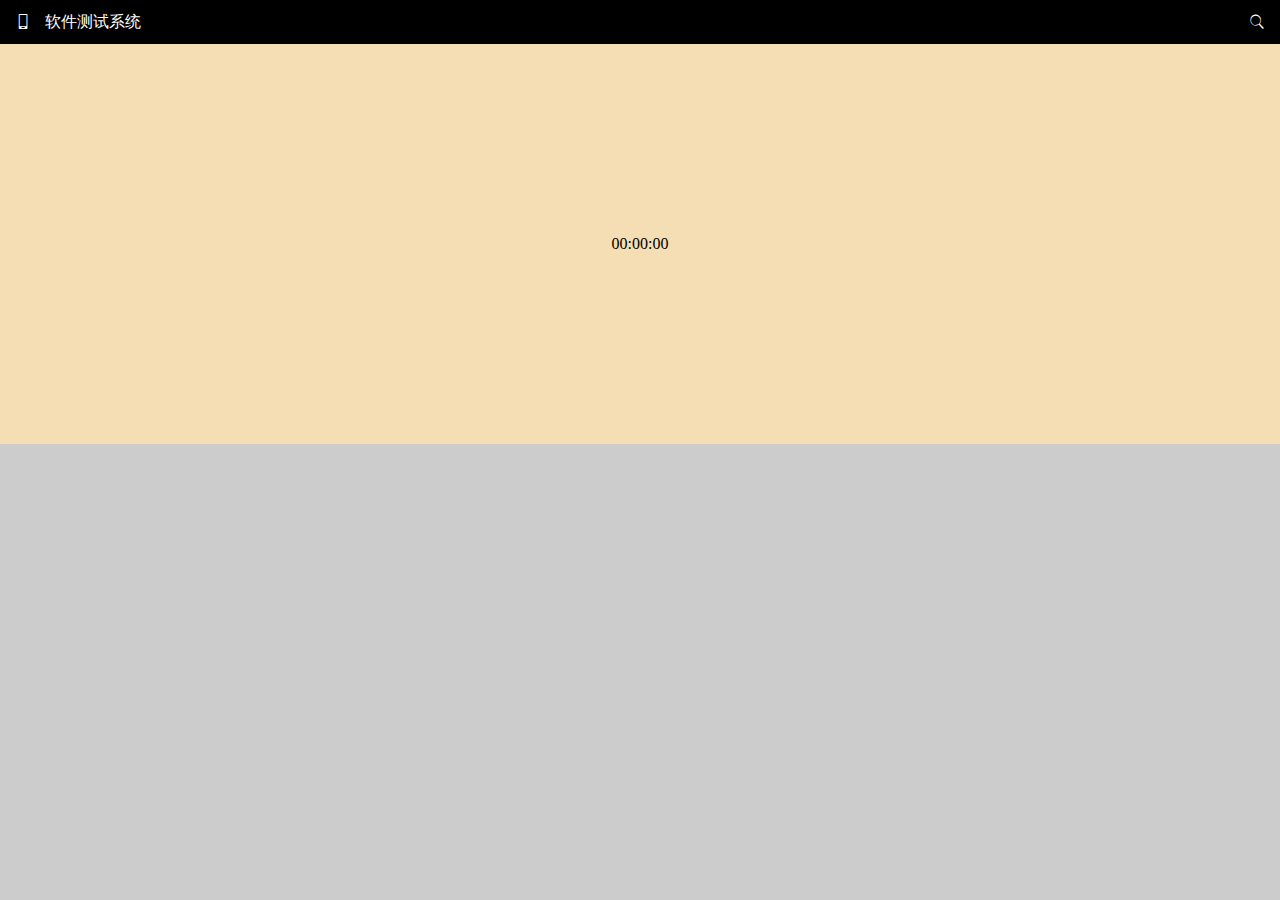
<file: index.html>
<!doctype html>
<html lang="en">
<head>
    <meta charset="UTF-8">
    <title>Document</title>
    <meta name="viewport"
          content="width=device-width, user-scalable=no, initial-scale=1.0, maximum-scale=1.0, minimum-scale=1.0">
    <link rel="stylesheet" href="css/reset.css">
    <link rel="stylesheet" href="iconfont/iconfont.css">
    <link rel="stylesheet" href="css/style.css">
</head>
<body>
<div class="container">
    <header>
        <i  class="iconfont icon-shouji i1"></i>
        <i class="iconfont icon-search i2"></i>
        <span>软件测试系统</span>
    </header>
    <section>
        <div class="clock">
            00:00:00
        </div>
    </section>
</div>
</body>
</html>
</file>
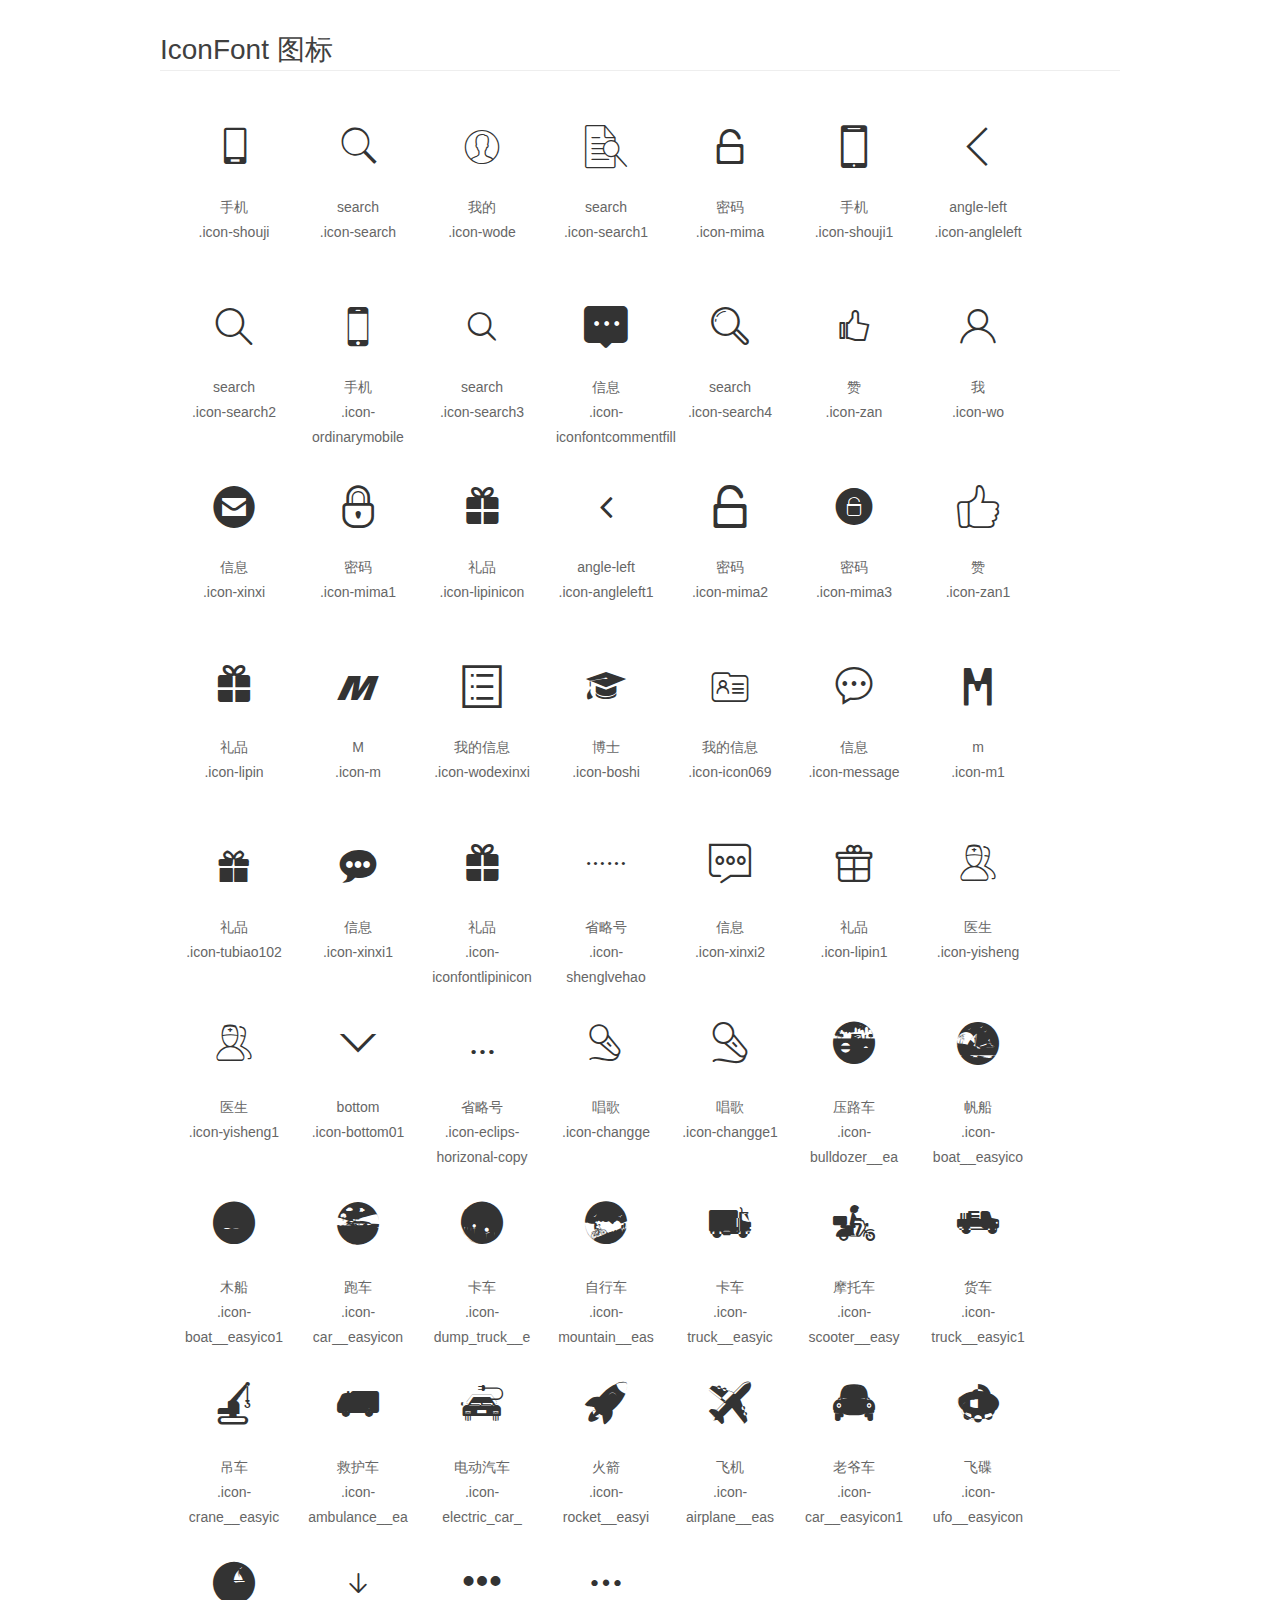
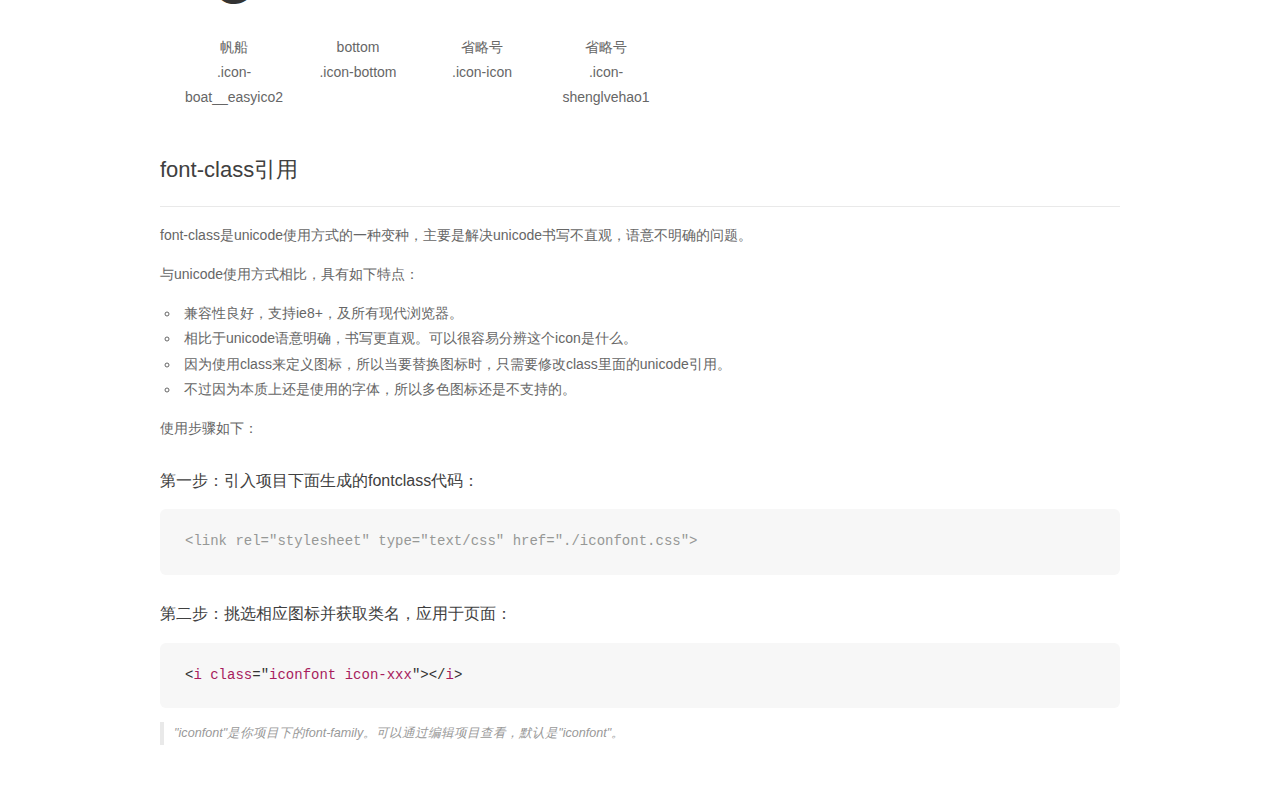
<file: iconfont/demo_fontclass.html>
<!DOCTYPE html>
<html>
<head>
    <meta charset="utf-8"/>
    <title>IconFont</title>
    <link rel="stylesheet" href="demo.css">
    <link rel="stylesheet" href="iconfont.css">
</head>
<body>
    <div class="main markdown">
        <h1>IconFont 图标</h1>
        <ul class="icon_lists clear">
            
                <li>
                <i class="icon iconfont icon-shouji"></i>
                    <div class="name">手机</div>
                    <div class="fontclass">.icon-shouji</div>
                </li>
            
                <li>
                <i class="icon iconfont icon-search"></i>
                    <div class="name">search</div>
                    <div class="fontclass">.icon-search</div>
                </li>
            
                <li>
                <i class="icon iconfont icon-wode"></i>
                    <div class="name">我的</div>
                    <div class="fontclass">.icon-wode</div>
                </li>
            
                <li>
                <i class="icon iconfont icon-search1"></i>
                    <div class="name">search</div>
                    <div class="fontclass">.icon-search1</div>
                </li>
            
                <li>
                <i class="icon iconfont icon-mima"></i>
                    <div class="name">密码</div>
                    <div class="fontclass">.icon-mima</div>
                </li>
            
                <li>
                <i class="icon iconfont icon-shouji1"></i>
                    <div class="name">手机</div>
                    <div class="fontclass">.icon-shouji1</div>
                </li>
            
                <li>
                <i class="icon iconfont icon-angleleft"></i>
                    <div class="name">angle-left</div>
                    <div class="fontclass">.icon-angleleft</div>
                </li>
            
                <li>
                <i class="icon iconfont icon-search2"></i>
                    <div class="name">search</div>
                    <div class="fontclass">.icon-search2</div>
                </li>
            
                <li>
                <i class="icon iconfont icon-ordinarymobile"></i>
                    <div class="name">手机</div>
                    <div class="fontclass">.icon-ordinarymobile</div>
                </li>
            
                <li>
                <i class="icon iconfont icon-search3"></i>
                    <div class="name">search</div>
                    <div class="fontclass">.icon-search3</div>
                </li>
            
                <li>
                <i class="icon iconfont icon-iconfontcommentfill"></i>
                    <div class="name">信息</div>
                    <div class="fontclass">.icon-iconfontcommentfill</div>
                </li>
            
                <li>
                <i class="icon iconfont icon-search4"></i>
                    <div class="name">search</div>
                    <div class="fontclass">.icon-search4</div>
                </li>
            
                <li>
                <i class="icon iconfont icon-zan"></i>
                    <div class="name">赞</div>
                    <div class="fontclass">.icon-zan</div>
                </li>
            
                <li>
                <i class="icon iconfont icon-wo"></i>
                    <div class="name">我</div>
                    <div class="fontclass">.icon-wo</div>
                </li>
            
                <li>
                <i class="icon iconfont icon-xinxi"></i>
                    <div class="name">信息</div>
                    <div class="fontclass">.icon-xinxi</div>
                </li>
            
                <li>
                <i class="icon iconfont icon-mima1"></i>
                    <div class="name">密码</div>
                    <div class="fontclass">.icon-mima1</div>
                </li>
            
                <li>
                <i class="icon iconfont icon-lipinicon"></i>
                    <div class="name">礼品</div>
                    <div class="fontclass">.icon-lipinicon</div>
                </li>
            
                <li>
                <i class="icon iconfont icon-angleleft1"></i>
                    <div class="name">angle-left</div>
                    <div class="fontclass">.icon-angleleft1</div>
                </li>
            
                <li>
                <i class="icon iconfont icon-mima2"></i>
                    <div class="name">密码</div>
                    <div class="fontclass">.icon-mima2</div>
                </li>
            
                <li>
                <i class="icon iconfont icon-mima3"></i>
                    <div class="name">密码</div>
                    <div class="fontclass">.icon-mima3</div>
                </li>
            
                <li>
                <i class="icon iconfont icon-zan1"></i>
                    <div class="name">赞</div>
                    <div class="fontclass">.icon-zan1</div>
                </li>
            
                <li>
                <i class="icon iconfont icon-lipin"></i>
                    <div class="name">礼品</div>
                    <div class="fontclass">.icon-lipin</div>
                </li>
            
                <li>
                <i class="icon iconfont icon-m"></i>
                    <div class="name">M</div>
                    <div class="fontclass">.icon-m</div>
                </li>
            
                <li>
                <i class="icon iconfont icon-wodexinxi"></i>
                    <div class="name">我的信息</div>
                    <div class="fontclass">.icon-wodexinxi</div>
                </li>
            
                <li>
                <i class="icon iconfont icon-boshi"></i>
                    <div class="name">博士</div>
                    <div class="fontclass">.icon-boshi</div>
                </li>
            
                <li>
                <i class="icon iconfont icon-icon069"></i>
                    <div class="name">我的信息</div>
                    <div class="fontclass">.icon-icon069</div>
                </li>
            
                <li>
                <i class="icon iconfont icon-message"></i>
                    <div class="name">信息</div>
                    <div class="fontclass">.icon-message</div>
                </li>
            
                <li>
                <i class="icon iconfont icon-m1"></i>
                    <div class="name">m</div>
                    <div class="fontclass">.icon-m1</div>
                </li>
            
                <li>
                <i class="icon iconfont icon-tubiao102"></i>
                    <div class="name">礼品</div>
                    <div class="fontclass">.icon-tubiao102</div>
                </li>
            
                <li>
                <i class="icon iconfont icon-xinxi1"></i>
                    <div class="name">信息</div>
                    <div class="fontclass">.icon-xinxi1</div>
                </li>
            
                <li>
                <i class="icon iconfont icon-iconfontlipinicon"></i>
                    <div class="name">礼品</div>
                    <div class="fontclass">.icon-iconfontlipinicon</div>
                </li>
            
                <li>
                <i class="icon iconfont icon-shenglvehao"></i>
                    <div class="name">省略号</div>
                    <div class="fontclass">.icon-shenglvehao</div>
                </li>
            
                <li>
                <i class="icon iconfont icon-xinxi2"></i>
                    <div class="name">信息</div>
                    <div class="fontclass">.icon-xinxi2</div>
                </li>
            
                <li>
                <i class="icon iconfont icon-lipin1"></i>
                    <div class="name">礼品</div>
                    <div class="fontclass">.icon-lipin1</div>
                </li>
            
                <li>
                <i class="icon iconfont icon-yisheng"></i>
                    <div class="name">医生</div>
                    <div class="fontclass">.icon-yisheng</div>
                </li>
            
                <li>
                <i class="icon iconfont icon-yisheng1"></i>
                    <div class="name">医生</div>
                    <div class="fontclass">.icon-yisheng1</div>
                </li>
            
                <li>
                <i class="icon iconfont icon-bottom01"></i>
                    <div class="name">bottom</div>
                    <div class="fontclass">.icon-bottom01</div>
                </li>
            
                <li>
                <i class="icon iconfont icon-eclips-horizonal-copy"></i>
                    <div class="name">省略号</div>
                    <div class="fontclass">.icon-eclips-horizonal-copy</div>
                </li>
            
                <li>
                <i class="icon iconfont icon-changge"></i>
                    <div class="name"> 唱歌</div>
                    <div class="fontclass">.icon-changge</div>
                </li>
            
                <li>
                <i class="icon iconfont icon-changge1"></i>
                    <div class="name">唱歌</div>
                    <div class="fontclass">.icon-changge1</div>
                </li>
            
                <li>
                <i class="icon iconfont icon-bulldozer__ea"></i>
                    <div class="name">压路车</div>
                    <div class="fontclass">.icon-bulldozer__ea</div>
                </li>
            
                <li>
                <i class="icon iconfont icon-boat__easyico"></i>
                    <div class="name">帆船</div>
                    <div class="fontclass">.icon-boat__easyico</div>
                </li>
            
                <li>
                <i class="icon iconfont icon-boat__easyico1"></i>
                    <div class="name">木船</div>
                    <div class="fontclass">.icon-boat__easyico1</div>
                </li>
            
                <li>
                <i class="icon iconfont icon-car__easyicon"></i>
                    <div class="name">跑车</div>
                    <div class="fontclass">.icon-car__easyicon</div>
                </li>
            
                <li>
                <i class="icon iconfont icon-dump_truck__e"></i>
                    <div class="name">卡车</div>
                    <div class="fontclass">.icon-dump_truck__e</div>
                </li>
            
                <li>
                <i class="icon iconfont icon-mountain__eas"></i>
                    <div class="name">自行车</div>
                    <div class="fontclass">.icon-mountain__eas</div>
                </li>
            
                <li>
                <i class="icon iconfont icon-truck__easyic"></i>
                    <div class="name">卡车</div>
                    <div class="fontclass">.icon-truck__easyic</div>
                </li>
            
                <li>
                <i class="icon iconfont icon-scooter__easy"></i>
                    <div class="name">摩托车</div>
                    <div class="fontclass">.icon-scooter__easy</div>
                </li>
            
                <li>
                <i class="icon iconfont icon-truck__easyic1"></i>
                    <div class="name">货车</div>
                    <div class="fontclass">.icon-truck__easyic1</div>
                </li>
            
                <li>
                <i class="icon iconfont icon-crane__easyic"></i>
                    <div class="name">吊车</div>
                    <div class="fontclass">.icon-crane__easyic</div>
                </li>
            
                <li>
                <i class="icon iconfont icon-ambulance__ea"></i>
                    <div class="name">救护车</div>
                    <div class="fontclass">.icon-ambulance__ea</div>
                </li>
            
                <li>
                <i class="icon iconfont icon-electric_car_"></i>
                    <div class="name">电动汽车</div>
                    <div class="fontclass">.icon-electric_car_</div>
                </li>
            
                <li>
                <i class="icon iconfont icon-rocket__easyi"></i>
                    <div class="name">火箭</div>
                    <div class="fontclass">.icon-rocket__easyi</div>
                </li>
            
                <li>
                <i class="icon iconfont icon-airplane__eas"></i>
                    <div class="name">飞机</div>
                    <div class="fontclass">.icon-airplane__eas</div>
                </li>
            
                <li>
                <i class="icon iconfont icon-car__easyicon1"></i>
                    <div class="name">老爷车</div>
                    <div class="fontclass">.icon-car__easyicon1</div>
                </li>
            
                <li>
                <i class="icon iconfont icon-ufo__easyicon"></i>
                    <div class="name">飞碟</div>
                    <div class="fontclass">.icon-ufo__easyicon</div>
                </li>
            
                <li>
                <i class="icon iconfont icon-boat__easyico2"></i>
                    <div class="name">帆船</div>
                    <div class="fontclass">.icon-boat__easyico2</div>
                </li>
            
                <li>
                <i class="icon iconfont icon-bottom"></i>
                    <div class="name">bottom</div>
                    <div class="fontclass">.icon-bottom</div>
                </li>
            
                <li>
                <i class="icon iconfont icon-icon"></i>
                    <div class="name">省略号</div>
                    <div class="fontclass">.icon-icon</div>
                </li>
            
                <li>
                <i class="icon iconfont icon-shenglvehao1"></i>
                    <div class="name">省略号</div>
                    <div class="fontclass">.icon-shenglvehao1</div>
                </li>
            
        </ul>

        <h2 id="font-class-">font-class引用</h2>
        <hr>

        <p>font-class是unicode使用方式的一种变种，主要是解决unicode书写不直观，语意不明确的问题。</p>
        <p>与unicode使用方式相比，具有如下特点：</p>
        <ul>
        <li>兼容性良好，支持ie8+，及所有现代浏览器。</li>
        <li>相比于unicode语意明确，书写更直观。可以很容易分辨这个icon是什么。</li>
        <li>因为使用class来定义图标，所以当要替换图标时，只需要修改class里面的unicode引用。</li>
        <li>不过因为本质上还是使用的字体，所以多色图标还是不支持的。</li>
        </ul>
        <p>使用步骤如下：</p>
        <h3 id="-fontclass-">第一步：引入项目下面生成的fontclass代码：</h3>


        <pre><code class="lang-js hljs javascript"><span class="hljs-comment">&lt;link rel="stylesheet" type="text/css" href="./iconfont.css"&gt;</span></code></pre>
        <h3 id="-">第二步：挑选相应图标并获取类名，应用于页面：</h3>
        <pre><code class="lang-css hljs">&lt;<span class="hljs-selector-tag">i</span> <span class="hljs-selector-tag">class</span>="<span class="hljs-selector-tag">iconfont</span> <span class="hljs-selector-tag">icon-xxx</span>"&gt;&lt;/<span class="hljs-selector-tag">i</span>&gt;</code></pre>
        <blockquote>
        <p>"iconfont"是你项目下的font-family。可以通过编辑项目查看，默认是"iconfont"。</p>
        </blockquote>
    </div>
</body>
</html>
</file>
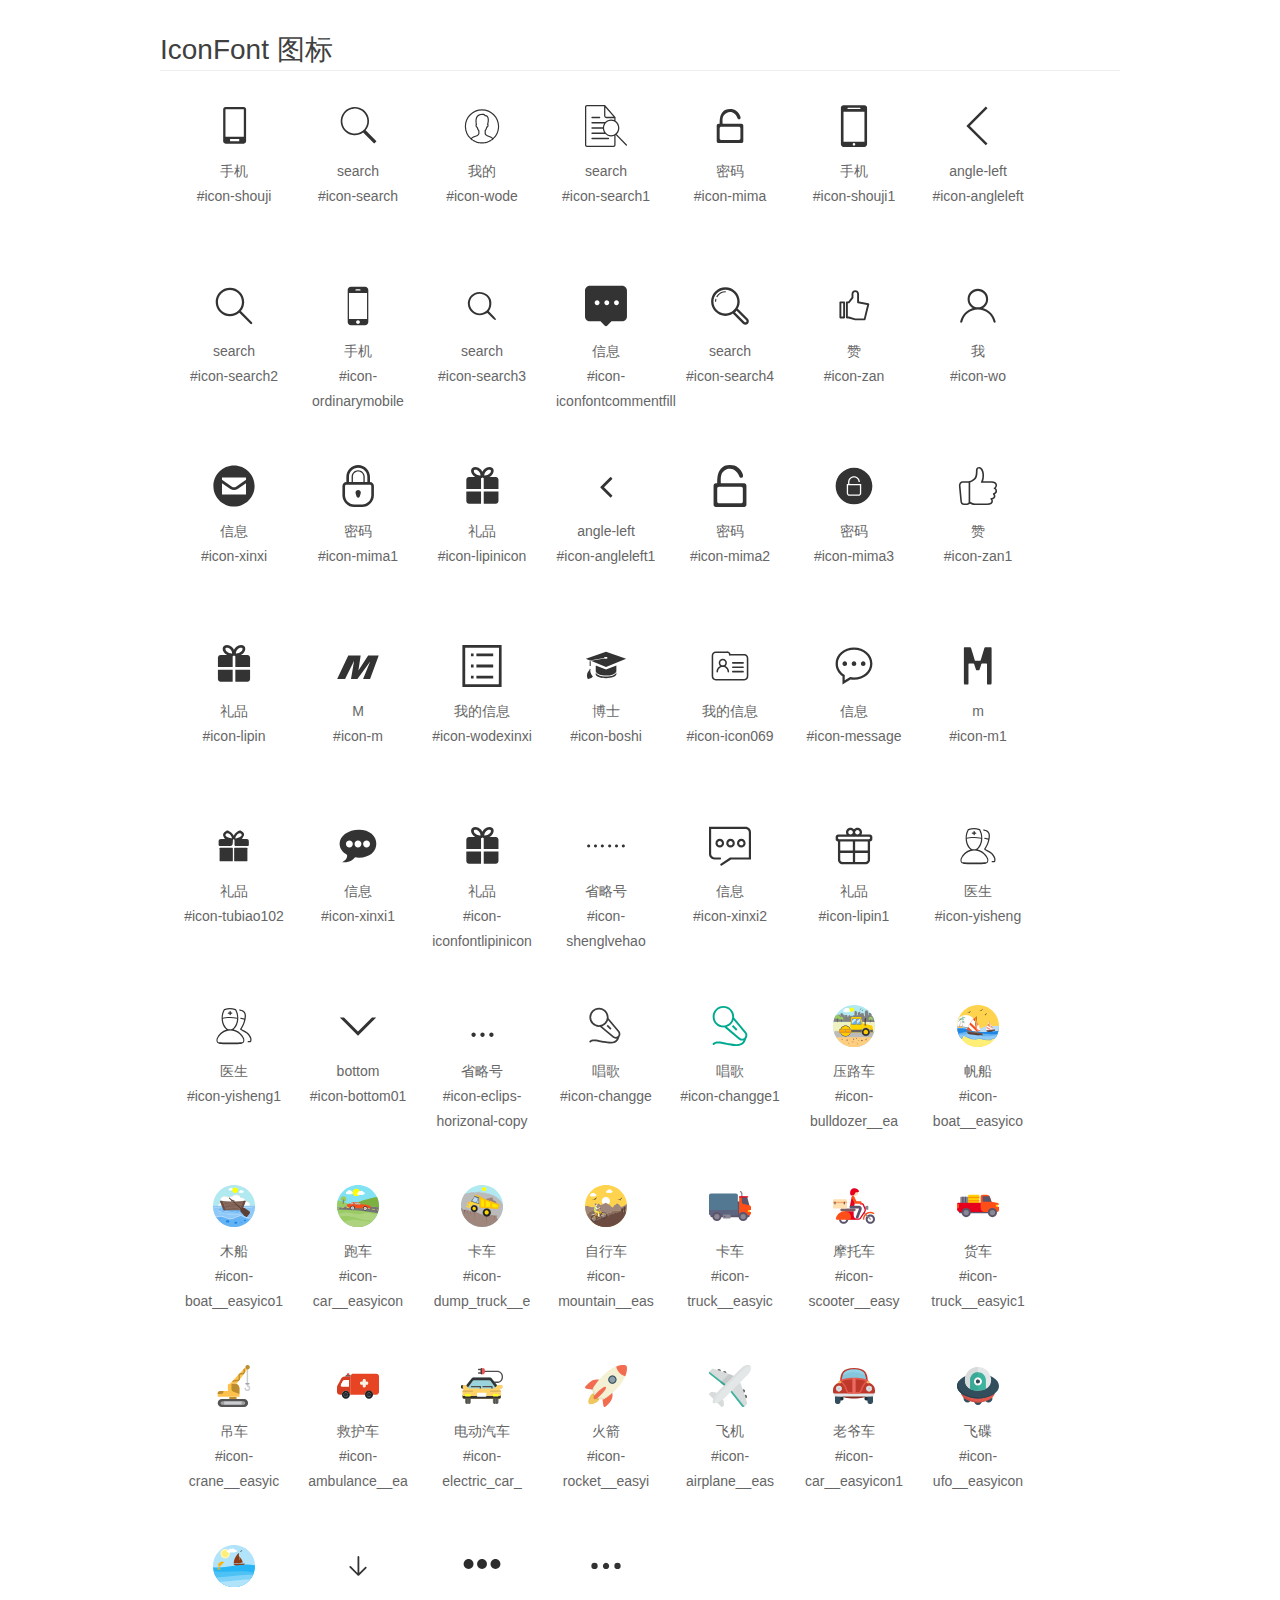
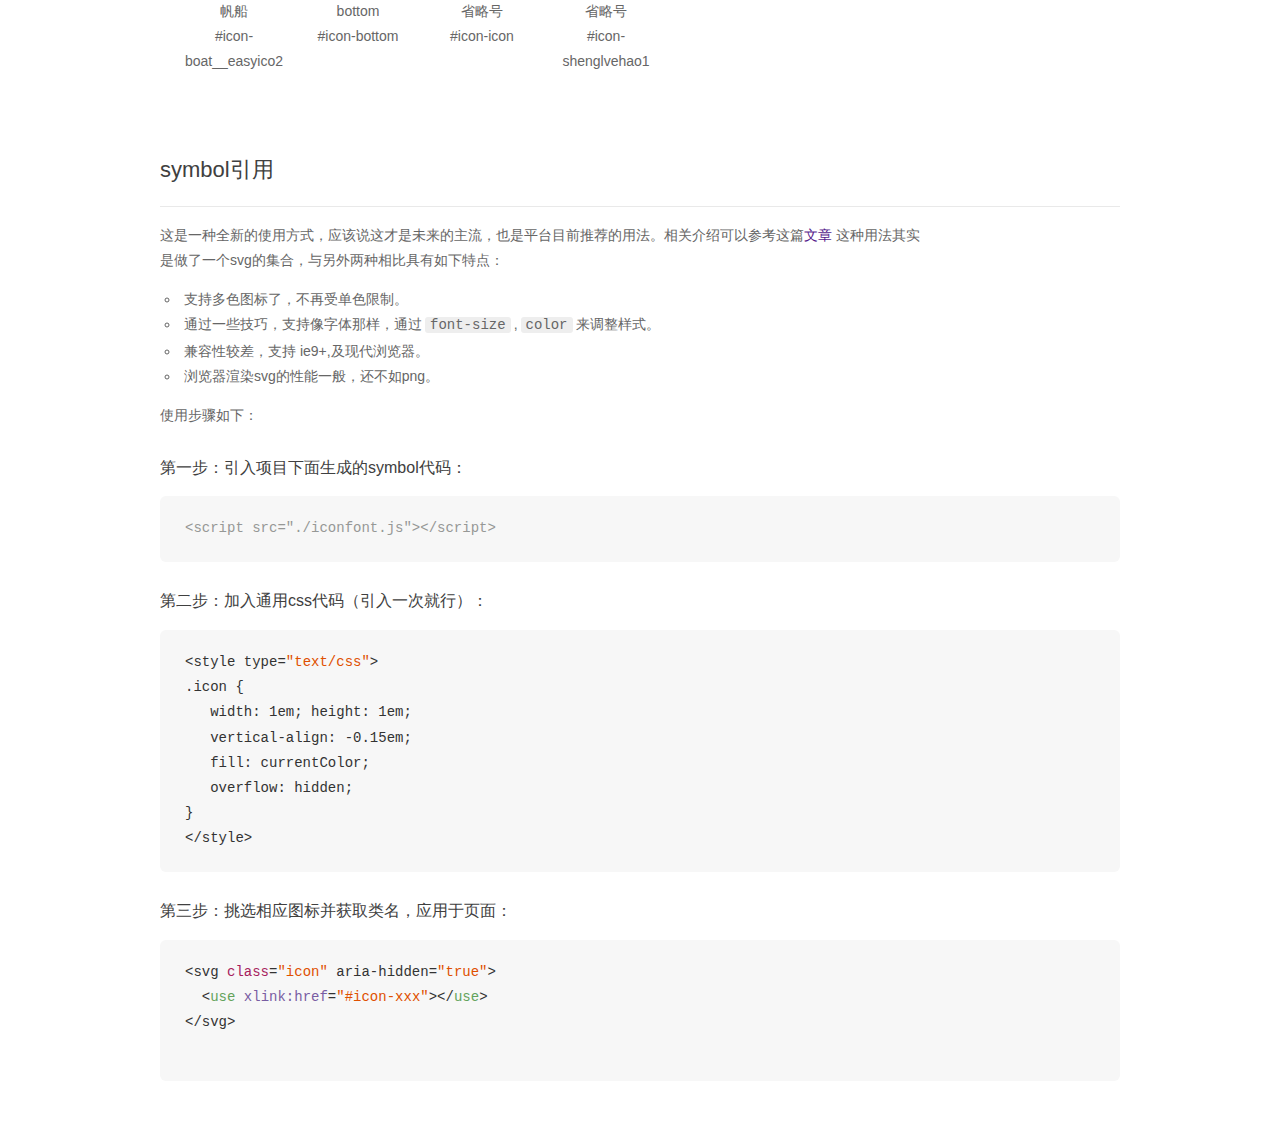
<file: iconfont/demo_symbol.html>
<!DOCTYPE html>
<html>
<head>
    <meta charset="utf-8"/>
    <title>IconFont</title>
    <link rel="stylesheet" href="demo.css">
    <script src="iconfont.js"></script>

    <style type="text/css">
        .icon {
          /* 通过设置 font-size 来改变图标大小 */
          width: 1em; height: 1em;
          /* 图标和文字相邻时，垂直对齐 */
          vertical-align: -0.15em;
          /* 通过设置 color 来改变 SVG 的颜色/fill */
          fill: currentColor;
          /* path 和 stroke 溢出 viewBox 部分在 IE 下会显示
             normalize.css 中也包含这行 */
          overflow: hidden;
        }

    </style>
</head>
<body>
    <div class="main markdown">
        <h1>IconFont 图标</h1>
        <ul class="icon_lists clear">
            
                <li>
                    <svg class="icon" aria-hidden="true">
                        <use xlink:href="#icon-shouji"></use>
                    </svg>
                    <div class="name">手机</div>
                    <div class="fontclass">#icon-shouji</div>
                </li>
            
                <li>
                    <svg class="icon" aria-hidden="true">
                        <use xlink:href="#icon-search"></use>
                    </svg>
                    <div class="name">search</div>
                    <div class="fontclass">#icon-search</div>
                </li>
            
                <li>
                    <svg class="icon" aria-hidden="true">
                        <use xlink:href="#icon-wode"></use>
                    </svg>
                    <div class="name">我的</div>
                    <div class="fontclass">#icon-wode</div>
                </li>
            
                <li>
                    <svg class="icon" aria-hidden="true">
                        <use xlink:href="#icon-search1"></use>
                    </svg>
                    <div class="name">search</div>
                    <div class="fontclass">#icon-search1</div>
                </li>
            
                <li>
                    <svg class="icon" aria-hidden="true">
                        <use xlink:href="#icon-mima"></use>
                    </svg>
                    <div class="name">密码</div>
                    <div class="fontclass">#icon-mima</div>
                </li>
            
                <li>
                    <svg class="icon" aria-hidden="true">
                        <use xlink:href="#icon-shouji1"></use>
                    </svg>
                    <div class="name">手机</div>
                    <div class="fontclass">#icon-shouji1</div>
                </li>
            
                <li>
                    <svg class="icon" aria-hidden="true">
                        <use xlink:href="#icon-angleleft"></use>
                    </svg>
                    <div class="name">angle-left</div>
                    <div class="fontclass">#icon-angleleft</div>
                </li>
            
                <li>
                    <svg class="icon" aria-hidden="true">
                        <use xlink:href="#icon-search2"></use>
                    </svg>
                    <div class="name">search</div>
                    <div class="fontclass">#icon-search2</div>
                </li>
            
                <li>
                    <svg class="icon" aria-hidden="true">
                        <use xlink:href="#icon-ordinarymobile"></use>
                    </svg>
                    <div class="name">手机</div>
                    <div class="fontclass">#icon-ordinarymobile</div>
                </li>
            
                <li>
                    <svg class="icon" aria-hidden="true">
                        <use xlink:href="#icon-search3"></use>
                    </svg>
                    <div class="name">search</div>
                    <div class="fontclass">#icon-search3</div>
                </li>
            
                <li>
                    <svg class="icon" aria-hidden="true">
                        <use xlink:href="#icon-iconfontcommentfill"></use>
                    </svg>
                    <div class="name">信息</div>
                    <div class="fontclass">#icon-iconfontcommentfill</div>
                </li>
            
                <li>
                    <svg class="icon" aria-hidden="true">
                        <use xlink:href="#icon-search4"></use>
                    </svg>
                    <div class="name">search</div>
                    <div class="fontclass">#icon-search4</div>
                </li>
            
                <li>
                    <svg class="icon" aria-hidden="true">
                        <use xlink:href="#icon-zan"></use>
                    </svg>
                    <div class="name">赞</div>
                    <div class="fontclass">#icon-zan</div>
                </li>
            
                <li>
                    <svg class="icon" aria-hidden="true">
                        <use xlink:href="#icon-wo"></use>
                    </svg>
                    <div class="name">我</div>
                    <div class="fontclass">#icon-wo</div>
                </li>
            
                <li>
                    <svg class="icon" aria-hidden="true">
                        <use xlink:href="#icon-xinxi"></use>
                    </svg>
                    <div class="name">信息</div>
                    <div class="fontclass">#icon-xinxi</div>
                </li>
            
                <li>
                    <svg class="icon" aria-hidden="true">
                        <use xlink:href="#icon-mima1"></use>
                    </svg>
                    <div class="name">密码</div>
                    <div class="fontclass">#icon-mima1</div>
                </li>
            
                <li>
                    <svg class="icon" aria-hidden="true">
                        <use xlink:href="#icon-lipinicon"></use>
                    </svg>
                    <div class="name">礼品</div>
                    <div class="fontclass">#icon-lipinicon</div>
                </li>
            
                <li>
                    <svg class="icon" aria-hidden="true">
                        <use xlink:href="#icon-angleleft1"></use>
                    </svg>
                    <div class="name">angle-left</div>
                    <div class="fontclass">#icon-angleleft1</div>
                </li>
            
                <li>
                    <svg class="icon" aria-hidden="true">
                        <use xlink:href="#icon-mima2"></use>
                    </svg>
                    <div class="name">密码</div>
                    <div class="fontclass">#icon-mima2</div>
                </li>
            
                <li>
                    <svg class="icon" aria-hidden="true">
                        <use xlink:href="#icon-mima3"></use>
                    </svg>
                    <div class="name">密码</div>
                    <div class="fontclass">#icon-mima3</div>
                </li>
            
                <li>
                    <svg class="icon" aria-hidden="true">
                        <use xlink:href="#icon-zan1"></use>
                    </svg>
                    <div class="name">赞</div>
                    <div class="fontclass">#icon-zan1</div>
                </li>
            
                <li>
                    <svg class="icon" aria-hidden="true">
                        <use xlink:href="#icon-lipin"></use>
                    </svg>
                    <div class="name">礼品</div>
                    <div class="fontclass">#icon-lipin</div>
                </li>
            
                <li>
                    <svg class="icon" aria-hidden="true">
                        <use xlink:href="#icon-m"></use>
                    </svg>
                    <div class="name">M</div>
                    <div class="fontclass">#icon-m</div>
                </li>
            
                <li>
                    <svg class="icon" aria-hidden="true">
                        <use xlink:href="#icon-wodexinxi"></use>
                    </svg>
                    <div class="name">我的信息</div>
                    <div class="fontclass">#icon-wodexinxi</div>
                </li>
            
                <li>
                    <svg class="icon" aria-hidden="true">
                        <use xlink:href="#icon-boshi"></use>
                    </svg>
                    <div class="name">博士</div>
                    <div class="fontclass">#icon-boshi</div>
                </li>
            
                <li>
                    <svg class="icon" aria-hidden="true">
                        <use xlink:href="#icon-icon069"></use>
                    </svg>
                    <div class="name">我的信息</div>
                    <div class="fontclass">#icon-icon069</div>
                </li>
            
                <li>
                    <svg class="icon" aria-hidden="true">
                        <use xlink:href="#icon-message"></use>
                    </svg>
                    <div class="name">信息</div>
                    <div class="fontclass">#icon-message</div>
                </li>
            
                <li>
                    <svg class="icon" aria-hidden="true">
                        <use xlink:href="#icon-m1"></use>
                    </svg>
                    <div class="name">m</div>
                    <div class="fontclass">#icon-m1</div>
                </li>
            
                <li>
                    <svg class="icon" aria-hidden="true">
                        <use xlink:href="#icon-tubiao102"></use>
                    </svg>
                    <div class="name">礼品</div>
                    <div class="fontclass">#icon-tubiao102</div>
                </li>
            
                <li>
                    <svg class="icon" aria-hidden="true">
                        <use xlink:href="#icon-xinxi1"></use>
                    </svg>
                    <div class="name">信息</div>
                    <div class="fontclass">#icon-xinxi1</div>
                </li>
            
                <li>
                    <svg class="icon" aria-hidden="true">
                        <use xlink:href="#icon-iconfontlipinicon"></use>
                    </svg>
                    <div class="name">礼品</div>
                    <div class="fontclass">#icon-iconfontlipinicon</div>
                </li>
            
                <li>
                    <svg class="icon" aria-hidden="true">
                        <use xlink:href="#icon-shenglvehao"></use>
                    </svg>
                    <div class="name">省略号</div>
                    <div class="fontclass">#icon-shenglvehao</div>
                </li>
            
                <li>
                    <svg class="icon" aria-hidden="true">
                        <use xlink:href="#icon-xinxi2"></use>
                    </svg>
                    <div class="name">信息</div>
                    <div class="fontclass">#icon-xinxi2</div>
                </li>
            
                <li>
                    <svg class="icon" aria-hidden="true">
                        <use xlink:href="#icon-lipin1"></use>
                    </svg>
                    <div class="name">礼品</div>
                    <div class="fontclass">#icon-lipin1</div>
                </li>
            
                <li>
                    <svg class="icon" aria-hidden="true">
                        <use xlink:href="#icon-yisheng"></use>
                    </svg>
                    <div class="name">医生</div>
                    <div class="fontclass">#icon-yisheng</div>
                </li>
            
                <li>
                    <svg class="icon" aria-hidden="true">
                        <use xlink:href="#icon-yisheng1"></use>
                    </svg>
                    <div class="name">医生</div>
                    <div class="fontclass">#icon-yisheng1</div>
                </li>
            
                <li>
                    <svg class="icon" aria-hidden="true">
                        <use xlink:href="#icon-bottom01"></use>
                    </svg>
                    <div class="name">bottom</div>
                    <div class="fontclass">#icon-bottom01</div>
                </li>
            
                <li>
                    <svg class="icon" aria-hidden="true">
                        <use xlink:href="#icon-eclips-horizonal-copy"></use>
                    </svg>
                    <div class="name">省略号</div>
                    <div class="fontclass">#icon-eclips-horizonal-copy</div>
                </li>
            
                <li>
                    <svg class="icon" aria-hidden="true">
                        <use xlink:href="#icon-changge"></use>
                    </svg>
                    <div class="name"> 唱歌</div>
                    <div class="fontclass">#icon-changge</div>
                </li>
            
                <li>
                    <svg class="icon" aria-hidden="true">
                        <use xlink:href="#icon-changge1"></use>
                    </svg>
                    <div class="name">唱歌</div>
                    <div class="fontclass">#icon-changge1</div>
                </li>
            
                <li>
                    <svg class="icon" aria-hidden="true">
                        <use xlink:href="#icon-bulldozer__ea"></use>
                    </svg>
                    <div class="name">压路车</div>
                    <div class="fontclass">#icon-bulldozer__ea</div>
                </li>
            
                <li>
                    <svg class="icon" aria-hidden="true">
                        <use xlink:href="#icon-boat__easyico"></use>
                    </svg>
                    <div class="name">帆船</div>
                    <div class="fontclass">#icon-boat__easyico</div>
                </li>
            
                <li>
                    <svg class="icon" aria-hidden="true">
                        <use xlink:href="#icon-boat__easyico1"></use>
                    </svg>
                    <div class="name">木船</div>
                    <div class="fontclass">#icon-boat__easyico1</div>
                </li>
            
                <li>
                    <svg class="icon" aria-hidden="true">
                        <use xlink:href="#icon-car__easyicon"></use>
                    </svg>
                    <div class="name">跑车</div>
                    <div class="fontclass">#icon-car__easyicon</div>
                </li>
            
                <li>
                    <svg class="icon" aria-hidden="true">
                        <use xlink:href="#icon-dump_truck__e"></use>
                    </svg>
                    <div class="name">卡车</div>
                    <div class="fontclass">#icon-dump_truck__e</div>
                </li>
            
                <li>
                    <svg class="icon" aria-hidden="true">
                        <use xlink:href="#icon-mountain__eas"></use>
                    </svg>
                    <div class="name">自行车</div>
                    <div class="fontclass">#icon-mountain__eas</div>
                </li>
            
                <li>
                    <svg class="icon" aria-hidden="true">
                        <use xlink:href="#icon-truck__easyic"></use>
                    </svg>
                    <div class="name">卡车</div>
                    <div class="fontclass">#icon-truck__easyic</div>
                </li>
            
                <li>
                    <svg class="icon" aria-hidden="true">
                        <use xlink:href="#icon-scooter__easy"></use>
                    </svg>
                    <div class="name">摩托车</div>
                    <div class="fontclass">#icon-scooter__easy</div>
                </li>
            
                <li>
                    <svg class="icon" aria-hidden="true">
                        <use xlink:href="#icon-truck__easyic1"></use>
                    </svg>
                    <div class="name">货车</div>
                    <div class="fontclass">#icon-truck__easyic1</div>
                </li>
            
                <li>
                    <svg class="icon" aria-hidden="true">
                        <use xlink:href="#icon-crane__easyic"></use>
                    </svg>
                    <div class="name">吊车</div>
                    <div class="fontclass">#icon-crane__easyic</div>
                </li>
            
                <li>
                    <svg class="icon" aria-hidden="true">
                        <use xlink:href="#icon-ambulance__ea"></use>
                    </svg>
                    <div class="name">救护车</div>
                    <div class="fontclass">#icon-ambulance__ea</div>
                </li>
            
                <li>
                    <svg class="icon" aria-hidden="true">
                        <use xlink:href="#icon-electric_car_"></use>
                    </svg>
                    <div class="name">电动汽车</div>
                    <div class="fontclass">#icon-electric_car_</div>
                </li>
            
                <li>
                    <svg class="icon" aria-hidden="true">
                        <use xlink:href="#icon-rocket__easyi"></use>
                    </svg>
                    <div class="name">火箭</div>
                    <div class="fontclass">#icon-rocket__easyi</div>
                </li>
            
                <li>
                    <svg class="icon" aria-hidden="true">
                        <use xlink:href="#icon-airplane__eas"></use>
                    </svg>
                    <div class="name">飞机</div>
                    <div class="fontclass">#icon-airplane__eas</div>
                </li>
            
                <li>
                    <svg class="icon" aria-hidden="true">
                        <use xlink:href="#icon-car__easyicon1"></use>
                    </svg>
                    <div class="name">老爷车</div>
                    <div class="fontclass">#icon-car__easyicon1</div>
                </li>
            
                <li>
                    <svg class="icon" aria-hidden="true">
                        <use xlink:href="#icon-ufo__easyicon"></use>
                    </svg>
                    <div class="name">飞碟</div>
                    <div class="fontclass">#icon-ufo__easyicon</div>
                </li>
            
                <li>
                    <svg class="icon" aria-hidden="true">
                        <use xlink:href="#icon-boat__easyico2"></use>
                    </svg>
                    <div class="name">帆船</div>
                    <div class="fontclass">#icon-boat__easyico2</div>
                </li>
            
                <li>
                    <svg class="icon" aria-hidden="true">
                        <use xlink:href="#icon-bottom"></use>
                    </svg>
                    <div class="name">bottom</div>
                    <div class="fontclass">#icon-bottom</div>
                </li>
            
                <li>
                    <svg class="icon" aria-hidden="true">
                        <use xlink:href="#icon-icon"></use>
                    </svg>
                    <div class="name">省略号</div>
                    <div class="fontclass">#icon-icon</div>
                </li>
            
                <li>
                    <svg class="icon" aria-hidden="true">
                        <use xlink:href="#icon-shenglvehao1"></use>
                    </svg>
                    <div class="name">省略号</div>
                    <div class="fontclass">#icon-shenglvehao1</div>
                </li>
            
        </ul>


        <h2 id="symbol-">symbol引用</h2>
        <hr>

        <p>这是一种全新的使用方式，应该说这才是未来的主流，也是平台目前推荐的用法。相关介绍可以参考这篇<a href="">文章</a>
        这种用法其实是做了一个svg的集合，与另外两种相比具有如下特点：</p>
        <ul>
          <li>支持多色图标了，不再受单色限制。</li>
          <li>通过一些技巧，支持像字体那样，通过<code>font-size</code>,<code>color</code>来调整样式。</li>
          <li>兼容性较差，支持 ie9+,及现代浏览器。</li>
          <li>浏览器渲染svg的性能一般，还不如png。</li>
        </ul>
        <p>使用步骤如下：</p>
        <h3 id="-symbol-">第一步：引入项目下面生成的symbol代码：</h3>
        <pre><code class="lang-js hljs javascript"><span class="hljs-comment">&lt;script src="./iconfont.js"&gt;&lt;/script&gt;</span></code></pre>
        <h3 id="-css-">第二步：加入通用css代码（引入一次就行）：</h3>
        <pre><code class="lang-js hljs javascript">&lt;style type=<span class="hljs-string">"text/css"</span>&gt;
.icon {
   width: <span class="hljs-number">1</span>em; height: <span class="hljs-number">1</span>em;
   vertical-align: <span class="hljs-number">-0.15</span>em;
   fill: currentColor;
   overflow: hidden;
}
&lt;<span class="hljs-regexp">/style&gt;</span></code></pre>
        <h3 id="-">第三步：挑选相应图标并获取类名，应用于页面：</h3>
        <pre><code class="lang-js hljs javascript">&lt;svg <span class="hljs-class"><span class="hljs-keyword">class</span></span>=<span class="hljs-string">"icon"</span> aria-hidden=<span class="hljs-string">"true"</span>&gt;<span class="xml"><span class="hljs-tag">
  &lt;<span class="hljs-name">use</span> <span class="hljs-attr">xlink:href</span>=<span class="hljs-string">"#icon-xxx"</span>&gt;</span><span class="hljs-tag">&lt;/<span class="hljs-name">use</span>&gt;</span>
</span>&lt;<span class="hljs-regexp">/svg&gt;
        </span></code></pre>
    </div>
</body>
</html>
</file>
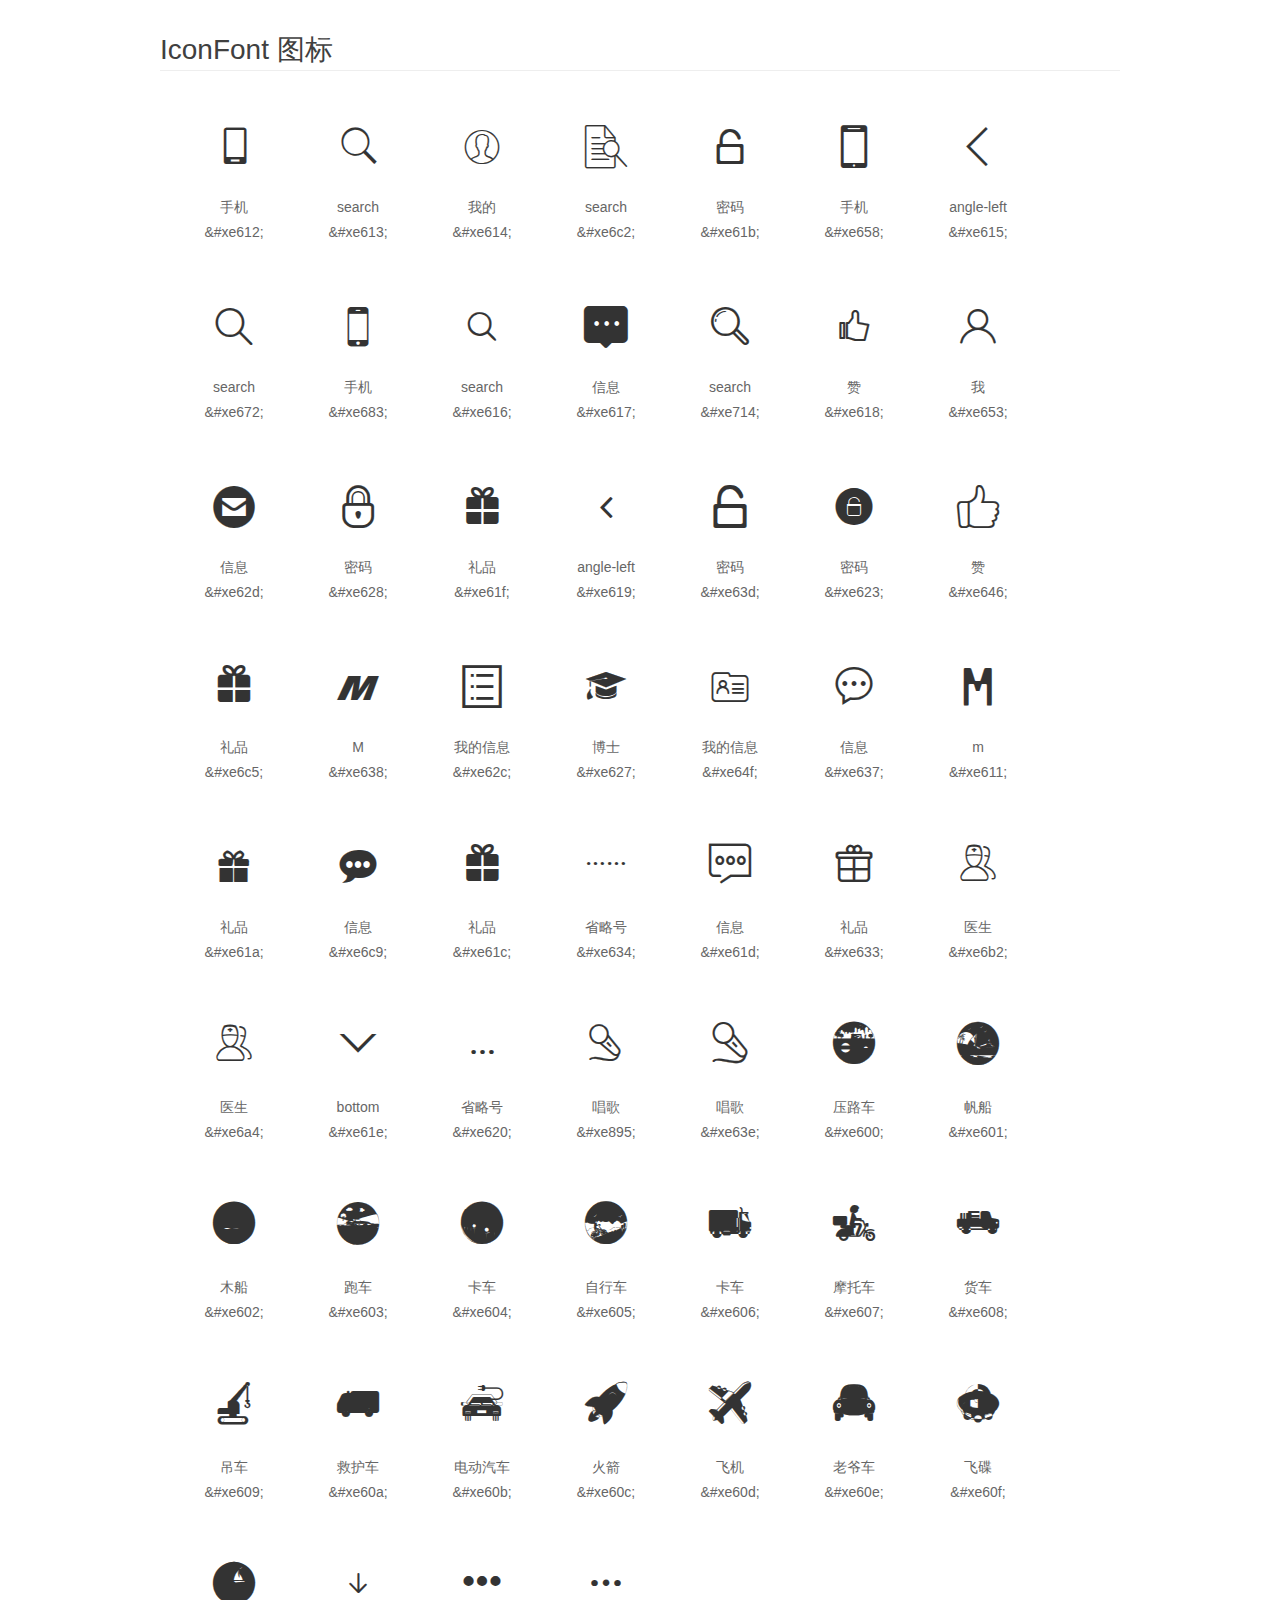
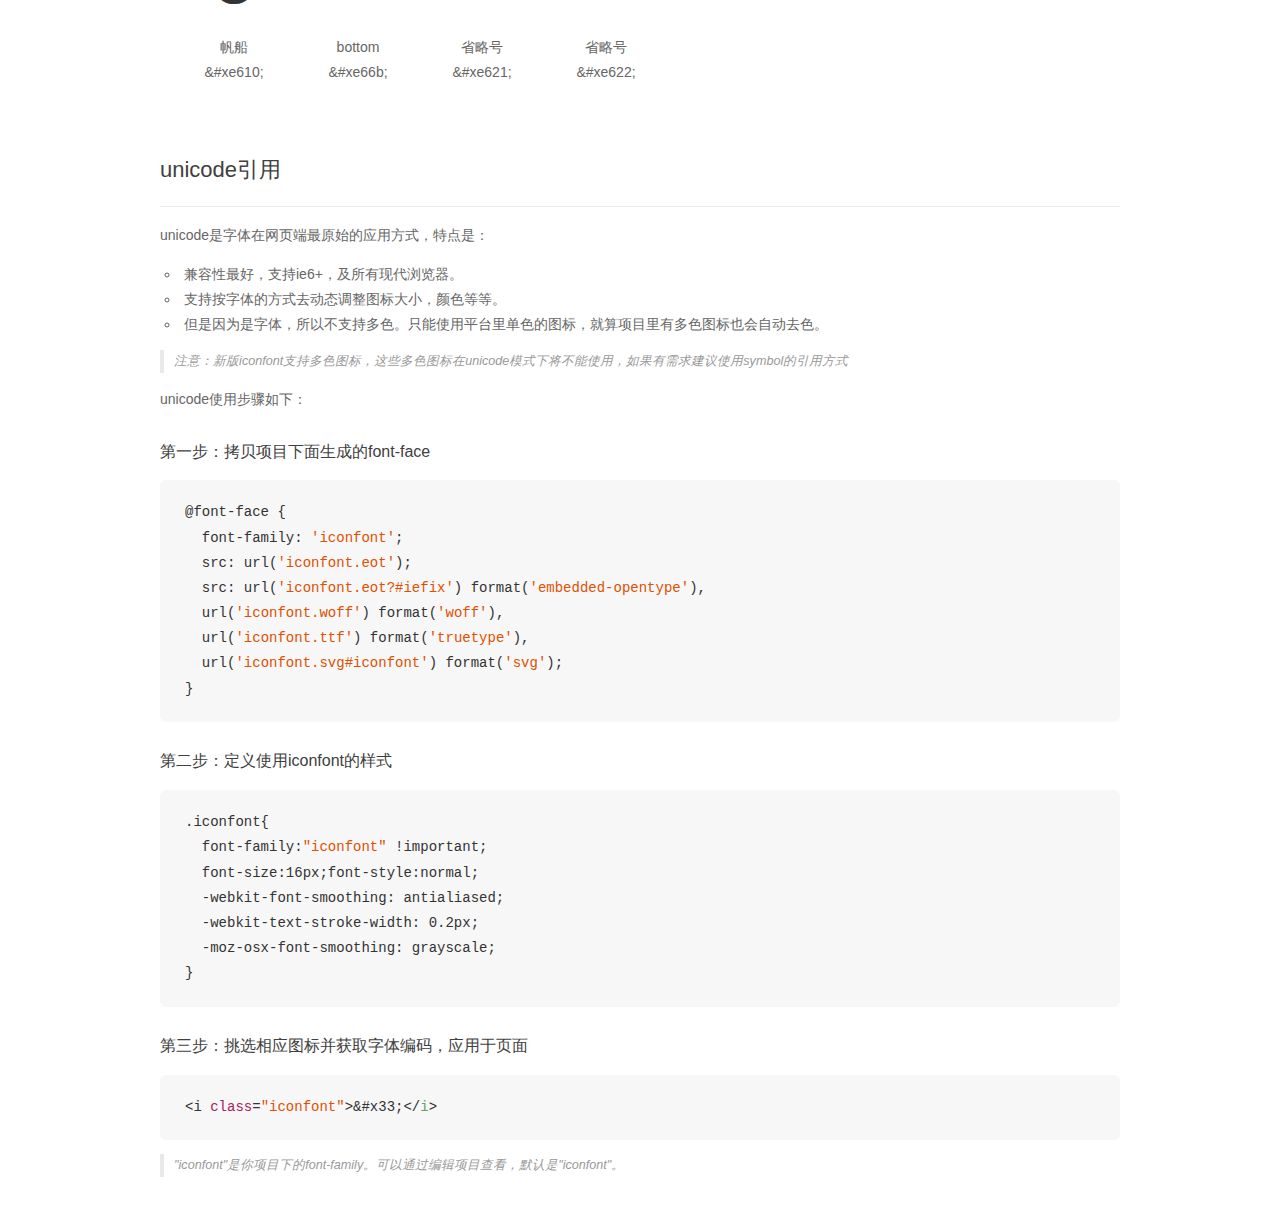
<file: iconfont/demo_unicode.html>
<!DOCTYPE html>
<html>
<head>
    <meta charset="utf-8"/>
    <title>IconFont</title>
    <link rel="stylesheet" href="demo.css">

    <style type="text/css">

        @font-face {font-family: "iconfont";
          src: url('iconfont.eot'); /* IE9*/
          src: url('iconfont.eot#iefix') format('embedded-opentype'), /* IE6-IE8 */
          url('iconfont.woff') format('woff'), /* chrome, firefox */
          url('iconfont.ttf') format('truetype'), /* chrome, firefox, opera, Safari, Android, iOS 4.2+*/
          url('iconfont.svg#iconfont') format('svg'); /* iOS 4.1- */
        }

        .iconfont {
          font-family:"iconfont" !important;
          font-size:16px;
          font-style:normal;
          -webkit-font-smoothing: antialiased;
          -webkit-text-stroke-width: 0.2px;
          -moz-osx-font-smoothing: grayscale;
        }

    </style>
</head>
<body>
    <div class="main markdown">
        <h1>IconFont 图标</h1>
        <ul class="icon_lists clear">
            
                <li>
                <i class="icon iconfont">&#xe612;</i>
                    <div class="name">手机</div>
                    <div class="code">&amp;#xe612;</div>
                </li>
            
                <li>
                <i class="icon iconfont">&#xe613;</i>
                    <div class="name">search</div>
                    <div class="code">&amp;#xe613;</div>
                </li>
            
                <li>
                <i class="icon iconfont">&#xe614;</i>
                    <div class="name">我的</div>
                    <div class="code">&amp;#xe614;</div>
                </li>
            
                <li>
                <i class="icon iconfont">&#xe6c2;</i>
                    <div class="name">search</div>
                    <div class="code">&amp;#xe6c2;</div>
                </li>
            
                <li>
                <i class="icon iconfont">&#xe61b;</i>
                    <div class="name">密码</div>
                    <div class="code">&amp;#xe61b;</div>
                </li>
            
                <li>
                <i class="icon iconfont">&#xe658;</i>
                    <div class="name">手机</div>
                    <div class="code">&amp;#xe658;</div>
                </li>
            
                <li>
                <i class="icon iconfont">&#xe615;</i>
                    <div class="name">angle-left</div>
                    <div class="code">&amp;#xe615;</div>
                </li>
            
                <li>
                <i class="icon iconfont">&#xe672;</i>
                    <div class="name">search</div>
                    <div class="code">&amp;#xe672;</div>
                </li>
            
                <li>
                <i class="icon iconfont">&#xe683;</i>
                    <div class="name">手机</div>
                    <div class="code">&amp;#xe683;</div>
                </li>
            
                <li>
                <i class="icon iconfont">&#xe616;</i>
                    <div class="name">search</div>
                    <div class="code">&amp;#xe616;</div>
                </li>
            
                <li>
                <i class="icon iconfont">&#xe617;</i>
                    <div class="name">信息</div>
                    <div class="code">&amp;#xe617;</div>
                </li>
            
                <li>
                <i class="icon iconfont">&#xe714;</i>
                    <div class="name">search</div>
                    <div class="code">&amp;#xe714;</div>
                </li>
            
                <li>
                <i class="icon iconfont">&#xe618;</i>
                    <div class="name">赞</div>
                    <div class="code">&amp;#xe618;</div>
                </li>
            
                <li>
                <i class="icon iconfont">&#xe653;</i>
                    <div class="name">我</div>
                    <div class="code">&amp;#xe653;</div>
                </li>
            
                <li>
                <i class="icon iconfont">&#xe62d;</i>
                    <div class="name">信息</div>
                    <div class="code">&amp;#xe62d;</div>
                </li>
            
                <li>
                <i class="icon iconfont">&#xe628;</i>
                    <div class="name">密码</div>
                    <div class="code">&amp;#xe628;</div>
                </li>
            
                <li>
                <i class="icon iconfont">&#xe61f;</i>
                    <div class="name">礼品</div>
                    <div class="code">&amp;#xe61f;</div>
                </li>
            
                <li>
                <i class="icon iconfont">&#xe619;</i>
                    <div class="name">angle-left</div>
                    <div class="code">&amp;#xe619;</div>
                </li>
            
                <li>
                <i class="icon iconfont">&#xe63d;</i>
                    <div class="name">密码</div>
                    <div class="code">&amp;#xe63d;</div>
                </li>
            
                <li>
                <i class="icon iconfont">&#xe623;</i>
                    <div class="name">密码</div>
                    <div class="code">&amp;#xe623;</div>
                </li>
            
                <li>
                <i class="icon iconfont">&#xe646;</i>
                    <div class="name">赞</div>
                    <div class="code">&amp;#xe646;</div>
                </li>
            
                <li>
                <i class="icon iconfont">&#xe6c5;</i>
                    <div class="name">礼品</div>
                    <div class="code">&amp;#xe6c5;</div>
                </li>
            
                <li>
                <i class="icon iconfont">&#xe638;</i>
                    <div class="name">M</div>
                    <div class="code">&amp;#xe638;</div>
                </li>
            
                <li>
                <i class="icon iconfont">&#xe62c;</i>
                    <div class="name">我的信息</div>
                    <div class="code">&amp;#xe62c;</div>
                </li>
            
                <li>
                <i class="icon iconfont">&#xe627;</i>
                    <div class="name">博士</div>
                    <div class="code">&amp;#xe627;</div>
                </li>
            
                <li>
                <i class="icon iconfont">&#xe64f;</i>
                    <div class="name">我的信息</div>
                    <div class="code">&amp;#xe64f;</div>
                </li>
            
                <li>
                <i class="icon iconfont">&#xe637;</i>
                    <div class="name">信息</div>
                    <div class="code">&amp;#xe637;</div>
                </li>
            
                <li>
                <i class="icon iconfont">&#xe611;</i>
                    <div class="name">m</div>
                    <div class="code">&amp;#xe611;</div>
                </li>
            
                <li>
                <i class="icon iconfont">&#xe61a;</i>
                    <div class="name">礼品</div>
                    <div class="code">&amp;#xe61a;</div>
                </li>
            
                <li>
                <i class="icon iconfont">&#xe6c9;</i>
                    <div class="name">信息</div>
                    <div class="code">&amp;#xe6c9;</div>
                </li>
            
                <li>
                <i class="icon iconfont">&#xe61c;</i>
                    <div class="name">礼品</div>
                    <div class="code">&amp;#xe61c;</div>
                </li>
            
                <li>
                <i class="icon iconfont">&#xe634;</i>
                    <div class="name">省略号</div>
                    <div class="code">&amp;#xe634;</div>
                </li>
            
                <li>
                <i class="icon iconfont">&#xe61d;</i>
                    <div class="name">信息</div>
                    <div class="code">&amp;#xe61d;</div>
                </li>
            
                <li>
                <i class="icon iconfont">&#xe633;</i>
                    <div class="name">礼品</div>
                    <div class="code">&amp;#xe633;</div>
                </li>
            
                <li>
                <i class="icon iconfont">&#xe6b2;</i>
                    <div class="name">医生</div>
                    <div class="code">&amp;#xe6b2;</div>
                </li>
            
                <li>
                <i class="icon iconfont">&#xe6a4;</i>
                    <div class="name">医生</div>
                    <div class="code">&amp;#xe6a4;</div>
                </li>
            
                <li>
                <i class="icon iconfont">&#xe61e;</i>
                    <div class="name">bottom</div>
                    <div class="code">&amp;#xe61e;</div>
                </li>
            
                <li>
                <i class="icon iconfont">&#xe620;</i>
                    <div class="name">省略号</div>
                    <div class="code">&amp;#xe620;</div>
                </li>
            
                <li>
                <i class="icon iconfont">&#xe895;</i>
                    <div class="name"> 唱歌</div>
                    <div class="code">&amp;#xe895;</div>
                </li>
            
                <li>
                <i class="icon iconfont">&#xe63e;</i>
                    <div class="name">唱歌</div>
                    <div class="code">&amp;#xe63e;</div>
                </li>
            
                <li>
                <i class="icon iconfont">&#xe600;</i>
                    <div class="name">压路车</div>
                    <div class="code">&amp;#xe600;</div>
                </li>
            
                <li>
                <i class="icon iconfont">&#xe601;</i>
                    <div class="name">帆船</div>
                    <div class="code">&amp;#xe601;</div>
                </li>
            
                <li>
                <i class="icon iconfont">&#xe602;</i>
                    <div class="name">木船</div>
                    <div class="code">&amp;#xe602;</div>
                </li>
            
                <li>
                <i class="icon iconfont">&#xe603;</i>
                    <div class="name">跑车</div>
                    <div class="code">&amp;#xe603;</div>
                </li>
            
                <li>
                <i class="icon iconfont">&#xe604;</i>
                    <div class="name">卡车</div>
                    <div class="code">&amp;#xe604;</div>
                </li>
            
                <li>
                <i class="icon iconfont">&#xe605;</i>
                    <div class="name">自行车</div>
                    <div class="code">&amp;#xe605;</div>
                </li>
            
                <li>
                <i class="icon iconfont">&#xe606;</i>
                    <div class="name">卡车</div>
                    <div class="code">&amp;#xe606;</div>
                </li>
            
                <li>
                <i class="icon iconfont">&#xe607;</i>
                    <div class="name">摩托车</div>
                    <div class="code">&amp;#xe607;</div>
                </li>
            
                <li>
                <i class="icon iconfont">&#xe608;</i>
                    <div class="name">货车</div>
                    <div class="code">&amp;#xe608;</div>
                </li>
            
                <li>
                <i class="icon iconfont">&#xe609;</i>
                    <div class="name">吊车</div>
                    <div class="code">&amp;#xe609;</div>
                </li>
            
                <li>
                <i class="icon iconfont">&#xe60a;</i>
                    <div class="name">救护车</div>
                    <div class="code">&amp;#xe60a;</div>
                </li>
            
                <li>
                <i class="icon iconfont">&#xe60b;</i>
                    <div class="name">电动汽车</div>
                    <div class="code">&amp;#xe60b;</div>
                </li>
            
                <li>
                <i class="icon iconfont">&#xe60c;</i>
                    <div class="name">火箭</div>
                    <div class="code">&amp;#xe60c;</div>
                </li>
            
                <li>
                <i class="icon iconfont">&#xe60d;</i>
                    <div class="name">飞机</div>
                    <div class="code">&amp;#xe60d;</div>
                </li>
            
                <li>
                <i class="icon iconfont">&#xe60e;</i>
                    <div class="name">老爷车</div>
                    <div class="code">&amp;#xe60e;</div>
                </li>
            
                <li>
                <i class="icon iconfont">&#xe60f;</i>
                    <div class="name">飞碟</div>
                    <div class="code">&amp;#xe60f;</div>
                </li>
            
                <li>
                <i class="icon iconfont">&#xe610;</i>
                    <div class="name">帆船</div>
                    <div class="code">&amp;#xe610;</div>
                </li>
            
                <li>
                <i class="icon iconfont">&#xe66b;</i>
                    <div class="name">bottom</div>
                    <div class="code">&amp;#xe66b;</div>
                </li>
            
                <li>
                <i class="icon iconfont">&#xe621;</i>
                    <div class="name">省略号</div>
                    <div class="code">&amp;#xe621;</div>
                </li>
            
                <li>
                <i class="icon iconfont">&#xe622;</i>
                    <div class="name">省略号</div>
                    <div class="code">&amp;#xe622;</div>
                </li>
            
        </ul>
        <h2 id="unicode-">unicode引用</h2>
        <hr>

        <p>unicode是字体在网页端最原始的应用方式，特点是：</p>
        <ul>
        <li>兼容性最好，支持ie6+，及所有现代浏览器。</li>
        <li>支持按字体的方式去动态调整图标大小，颜色等等。</li>
        <li>但是因为是字体，所以不支持多色。只能使用平台里单色的图标，就算项目里有多色图标也会自动去色。</li>
        </ul>
        <blockquote>
        <p>注意：新版iconfont支持多色图标，这些多色图标在unicode模式下将不能使用，如果有需求建议使用symbol的引用方式</p>
        </blockquote>
        <p>unicode使用步骤如下：</p>
        <h3 id="-font-face">第一步：拷贝项目下面生成的font-face</h3>
        <pre><code class="lang-js hljs javascript">@font-face {
  font-family: <span class="hljs-string">'iconfont'</span>;
  src: url(<span class="hljs-string">'iconfont.eot'</span>);
  src: url(<span class="hljs-string">'iconfont.eot?#iefix'</span>) format(<span class="hljs-string">'embedded-opentype'</span>),
  url(<span class="hljs-string">'iconfont.woff'</span>) format(<span class="hljs-string">'woff'</span>),
  url(<span class="hljs-string">'iconfont.ttf'</span>) format(<span class="hljs-string">'truetype'</span>),
  url(<span class="hljs-string">'iconfont.svg#iconfont'</span>) format(<span class="hljs-string">'svg'</span>);
}
</code></pre>
        <h3 id="-iconfont-">第二步：定义使用iconfont的样式</h3>
        <pre><code class="lang-js hljs javascript">.iconfont{
  font-family:<span class="hljs-string">"iconfont"</span> !important;
  font-size:<span class="hljs-number">16</span>px;font-style:normal;
  -webkit-font-smoothing: antialiased;
  -webkit-text-stroke-width: <span class="hljs-number">0.2</span>px;
  -moz-osx-font-smoothing: grayscale;
}
</code></pre>
        <h3 id="-">第三步：挑选相应图标并获取字体编码，应用于页面</h3>
        <pre><code class="lang-js hljs javascript">&lt;i <span class="hljs-class"><span class="hljs-keyword">class</span></span>=<span class="hljs-string">"iconfont"</span>&gt;&amp;#x33;<span class="xml"><span class="hljs-tag">&lt;/<span class="hljs-name">i</span>&gt;</span></span></code></pre>

        <blockquote>
        <p>"iconfont"是你项目下的font-family。可以通过编辑项目查看，默认是"iconfont"。</p>
        </blockquote>
    </div>


</body>
</html>
</file>
<file: iconfont/iconfont.css>
@font-face {font-family: "iconfont";
  src: url('iconfont.eot?t=1498268336864'); /* IE9*/
  src: url('iconfont.eot?t=1498268336864#iefix') format('embedded-opentype'), /* IE6-IE8 */
  url('iconfont.woff?t=1498268336864') format('woff'), /* chrome, firefox */
  url('iconfont.ttf?t=1498268336864') format('truetype'), /* chrome, firefox, opera, Safari, Android, iOS 4.2+*/
  url('iconfont.svg?t=1498268336864#iconfont') format('svg'); /* iOS 4.1- */
}

.iconfont {
  font-family:"iconfont" !important;
  font-size:16px;
  font-style:normal;
  -webkit-font-smoothing: antialiased;
  -moz-osx-font-smoothing: grayscale;
}

.icon-shouji:before { content: "\e612"; }

.icon-search:before { content: "\e613"; }

.icon-wode:before { content: "\e614"; }

.icon-search1:before { content: "\e6c2"; }

.icon-mima:before { content: "\e61b"; }

.icon-shouji1:before { content: "\e658"; }

.icon-angleleft:before { content: "\e615"; }

.icon-search2:before { content: "\e672"; }

.icon-ordinarymobile:before { content: "\e683"; }

.icon-search3:before { content: "\e616"; }

.icon-iconfontcommentfill:before { content: "\e617"; }

.icon-search4:before { content: "\e714"; }

.icon-zan:before { content: "\e618"; }

.icon-wo:before { content: "\e653"; }

.icon-xinxi:before { content: "\e62d"; }

.icon-mima1:before { content: "\e628"; }

.icon-lipinicon:before { content: "\e61f"; }

.icon-angleleft1:before { content: "\e619"; }

.icon-mima2:before { content: "\e63d"; }

.icon-mima3:before { content: "\e623"; }

.icon-zan1:before { content: "\e646"; }

.icon-lipin:before { content: "\e6c5"; }

.icon-m:before { content: "\e638"; }

.icon-wodexinxi:before { content: "\e62c"; }

.icon-boshi:before { content: "\e627"; }

.icon-icon069:before { content: "\e64f"; }

.icon-message:before { content: "\e637"; }

.icon-m1:before { content: "\e611"; }

.icon-tubiao102:before { content: "\e61a"; }

.icon-xinxi1:before { content: "\e6c9"; }

.icon-iconfontlipinicon:before { content: "\e61c"; }

.icon-shenglvehao:before { content: "\e634"; }

.icon-xinxi2:before { content: "\e61d"; }

.icon-lipin1:before { content: "\e633"; }

.icon-yisheng:before { content: "\e6b2"; }

.icon-yisheng1:before { content: "\e6a4"; }

.icon-bottom01:before { content: "\e61e"; }

.icon-eclips-horizonal-copy:before { content: "\e620"; }

.icon-changge:before { content: "\e895"; }

.icon-changge1:before { content: "\e63e"; }

.icon-bulldozer__ea:before { content: "\e600"; }

.icon-boat__easyico:before { content: "\e601"; }

.icon-boat__easyico1:before { content: "\e602"; }

.icon-car__easyicon:before { content: "\e603"; }

.icon-dump_truck__e:before { content: "\e604"; }

.icon-mountain__eas:before { content: "\e605"; }

.icon-truck__easyic:before { content: "\e606"; }

.icon-scooter__easy:before { content: "\e607"; }

.icon-truck__easyic1:before { content: "\e608"; }

.icon-crane__easyic:before { content: "\e609"; }

.icon-ambulance__ea:before { content: "\e60a"; }

.icon-electric_car_:before { content: "\e60b"; }

.icon-rocket__easyi:before { content: "\e60c"; }

.icon-airplane__eas:before { content: "\e60d"; }

.icon-car__easyicon1:before { content: "\e60e"; }

.icon-ufo__easyicon:before { content: "\e60f"; }

.icon-boat__easyico2:before { content: "\e610"; }

.icon-bottom:before { content: "\e66b"; }

.icon-icon:before { content: "\e621"; }

.icon-shenglvehao1:before { content: "\e622"; }
</file>
<file: css/style.css>
html, body {
  width: 100%;
  height: 100%; }

.container {
  width: 100%;
  position: absolute;
  top: 0;
  bottom: 0;
  display: flex;
  flex-direction: column;
  font-size: 0.16rem; }
  .container header {
    width: 100%;
    height: 0.44rem;
    line-height: 0.44rem;
    background: #000;
    color: #ffffff;
    position: relative; }
    .container header i {
      position: absolute; }
    .container header .i1 {
      left: 15px; }
    .container header .i2 {
      right: 15px; }
    .container header span {
      margin-left: 45px; }
  .container section {
    flex: 1;
    overflow: auto;
    background: #cccccc; }
    .container section .clock {
      width: 100%;
      height: 400px;
      text-align: center;
      line-height: 400px;
      color: #000;
      background: wheat; }

/*# sourceMappingURL=style.css.map */
</file>
<file: iconfont/demo.css>
*{margin: 0;padding: 0;list-style: none;}
/*
KISSY CSS Reset
理念：1. reset 的目的不是清除浏览器的默认样式，这仅是部分工作。清除和重置是紧密不可分的。
2. reset 的目的不是让默认样式在所有浏览器下一致，而是减少默认样式有可能带来的问题。
3. reset 期望提供一套普适通用的基础样式。但没有银弹，推荐根据具体需求，裁剪和修改后再使用。
特色：1. 适应中文；2. 基于最新主流浏览器。
维护：玉伯<lifesinger@gmail.com>, 正淳<ragecarrier@gmail.com>
 */

/** 清除内外边距 **/
body, h1, h2, h3, h4, h5, h6, hr, p, blockquote, /* structural elements 结构元素 */
dl, dt, dd, ul, ol, li, /* list elements 列表元素 */
pre, /* text formatting elements 文本格式元素 */
form, fieldset, legend, button, input, textarea, /* form elements 表单元素 */
th, td /* table elements 表格元素 */ {
  margin: 0;
  padding: 0;
}

/** 设置默认字体 **/
body,
button, input, select, textarea /* for ie */ {
  font: 12px/1.5 tahoma, arial, \5b8b\4f53, sans-serif;
}
h1, h2, h3, h4, h5, h6 { font-size: 100%; }
address, cite, dfn, em, var { font-style: normal; } /* 将斜体扶正 */
code, kbd, pre, samp { font-family: courier new, courier, monospace; } /* 统一等宽字体 */
small { font-size: 12px; } /* 小于 12px 的中文很难阅读，让 small 正常化 */

/** 重置列表元素 **/
ul, ol { list-style: none; }

/** 重置文本格式元素 **/
a { text-decoration: none; }
a:hover { text-decoration: underline; }


/** 重置表单元素 **/
legend { color: #000; } /* for ie6 */
fieldset, img { border: 0; } /* img 搭车：让链接里的 img 无边框 */
button, input, select, textarea { font-size: 100%; } /* 使得表单元素在 ie 下能继承字体大小 */
/* 注：optgroup 无法扶正 */

/** 重置表格元素 **/
table { border-collapse: collapse; border-spacing: 0; }

/* 清除浮动 */
.ks-clear:after, .clear:after {
  content: '\20';
  display: block;
  height: 0;
  clear: both;
}
.ks-clear, .clear {
  *zoom: 1;
}

.main {
  padding: 30px 100px;
width: 960px;
margin: 0 auto;
}
.main h1{font-size:36px; color:#333; text-align:left;margin-bottom:30px; border-bottom: 1px solid #eee;}

.helps{margin-top:40px;}
.helps pre{
  padding:20px;
  margin:10px 0;
  border:solid 1px #e7e1cd;
  background-color: #fffdef;
  overflow: auto;
}

.icon_lists{
  width: 100% !important;

}

.icon_lists li{
  float:left;
  width: 100px;
  height:180px;
  text-align: center;
  list-style: none !important;
}
.icon_lists .icon{
  font-size: 42px;
  line-height: 100px;
  margin: 10px 0;
  color:#333;
  -webkit-transition: font-size 0.25s ease-out 0s;
  -moz-transition: font-size 0.25s ease-out 0s;
  transition: font-size 0.25s ease-out 0s;

}
.icon_lists .icon:hover{
  font-size: 100px;
}



.markdown {
  color: #666;
  font-size: 14px;
  line-height: 1.8;
}

.highlight {
  line-height: 1.5;
}

.markdown img {
  vertical-align: middle;
  max-width: 100%;
}

.markdown h1 {
  color: #404040;
  font-weight: 500;
  line-height: 40px;
  margin-bottom: 24px;
}

.markdown h2,
.markdown h3,
.markdown h4,
.markdown h5,
.markdown h6 {
  color: #404040;
  margin: 1.6em 0 0.6em 0;
  font-weight: 500;
  clear: both;
}

.markdown h1 {
  font-size: 28px;
}

.markdown h2 {
  font-size: 22px;
}

.markdown h3 {
  font-size: 16px;
}

.markdown h4 {
  font-size: 14px;
}

.markdown h5 {
  font-size: 12px;
}

.markdown h6 {
  font-size: 12px;
}

.markdown hr {
  height: 1px;
  border: 0;
  background: #e9e9e9;
  margin: 16px 0;
  clear: both;
}

.markdown p,
.markdown pre {
  margin: 1em 0;
}

.markdown > p,
.markdown > blockquote,
.markdown > .highlight,
.markdown > ol,
.markdown > ul {
  width: 80%;
}

.markdown ul > li {
  list-style: circle;
}

.markdown > ul li,
.markdown blockquote ul > li {
  margin-left: 20px;
  padding-left: 4px;
}

.markdown > ul li p,
.markdown > ol li p {
  margin: 0.6em 0;
}

.markdown ol > li {
  list-style: decimal;
}

.markdown > ol li,
.markdown blockquote ol > li {
  margin-left: 20px;
  padding-left: 4px;
}

.markdown code {
  margin: 0 3px;
  padding: 0 5px;
  background: #eee;
  border-radius: 3px;
}

.markdown pre {
  border-radius: 6px;
  background: #f7f7f7;
  padding: 20px;
}

.markdown pre code {
  border: none;
  background: #f7f7f7;
  margin: 0;
}

.markdown strong,
.markdown b {
  font-weight: 600;
}

.markdown > table {
  border-collapse: collapse;
  border-spacing: 0px;
  empty-cells: show;
  border: 1px solid #e9e9e9;
  width: 95%;
  margin-bottom: 24px;
}

.markdown > table th {
  white-space: nowrap;
  color: #333;
  font-weight: 600;

}

.markdown > table th,
.markdown > table td {
  border: 1px solid #e9e9e9;
  padding: 8px 16px;
  text-align: left;
}

.markdown > table th {
  background: #F7F7F7;
}

.markdown blockquote {
  font-size: 90%;
  color: #999;
  border-left: 4px solid #e9e9e9;
  padding-left: 0.8em;
  margin: 1em 0;
  font-style: italic;
}

.markdown blockquote p {
  margin: 0;
}

.markdown .anchor {
  opacity: 0;
  transition: opacity 0.3s ease;
  margin-left: 8px;
}

.markdown .waiting {
  color: #ccc;
}

.markdown h1:hover .anchor,
.markdown h2:hover .anchor,
.markdown h3:hover .anchor,
.markdown h4:hover .anchor,
.markdown h5:hover .anchor,
.markdown h6:hover .anchor {
  opacity: 1;
  display: inline-block;
}

.markdown > br,
.markdown > p > br {
  clear: both;
}


.hljs {
  display: block;
  background: white;
  padding: 0.5em;
  color: #333333;
  overflow-x: auto;
}

.hljs-comment,
.hljs-meta {
  color: #969896;
}

.hljs-string,
.hljs-variable,
.hljs-template-variable,
.hljs-strong,
.hljs-emphasis,
.hljs-quote {
  color: #df5000;
}

.hljs-keyword,
.hljs-selector-tag,
.hljs-type {
  color: #a71d5d;
}

.hljs-literal,
.hljs-symbol,
.hljs-bullet,
.hljs-attribute {
  color: #0086b3;
}

.hljs-section,
.hljs-name {
  color: #63a35c;
}

.hljs-tag {
  color: #333333;
}

.hljs-title,
.hljs-attr,
.hljs-selector-id,
.hljs-selector-class,
.hljs-selector-attr,
.hljs-selector-pseudo {
  color: #795da3;
}

.hljs-addition {
  color: #55a532;
  background-color: #eaffea;
}

.hljs-deletion {
  color: #bd2c00;
  background-color: #ffecec;
}

.hljs-link {
  text-decoration: underline;
}

pre{
  background: #fff;
}
</file>
